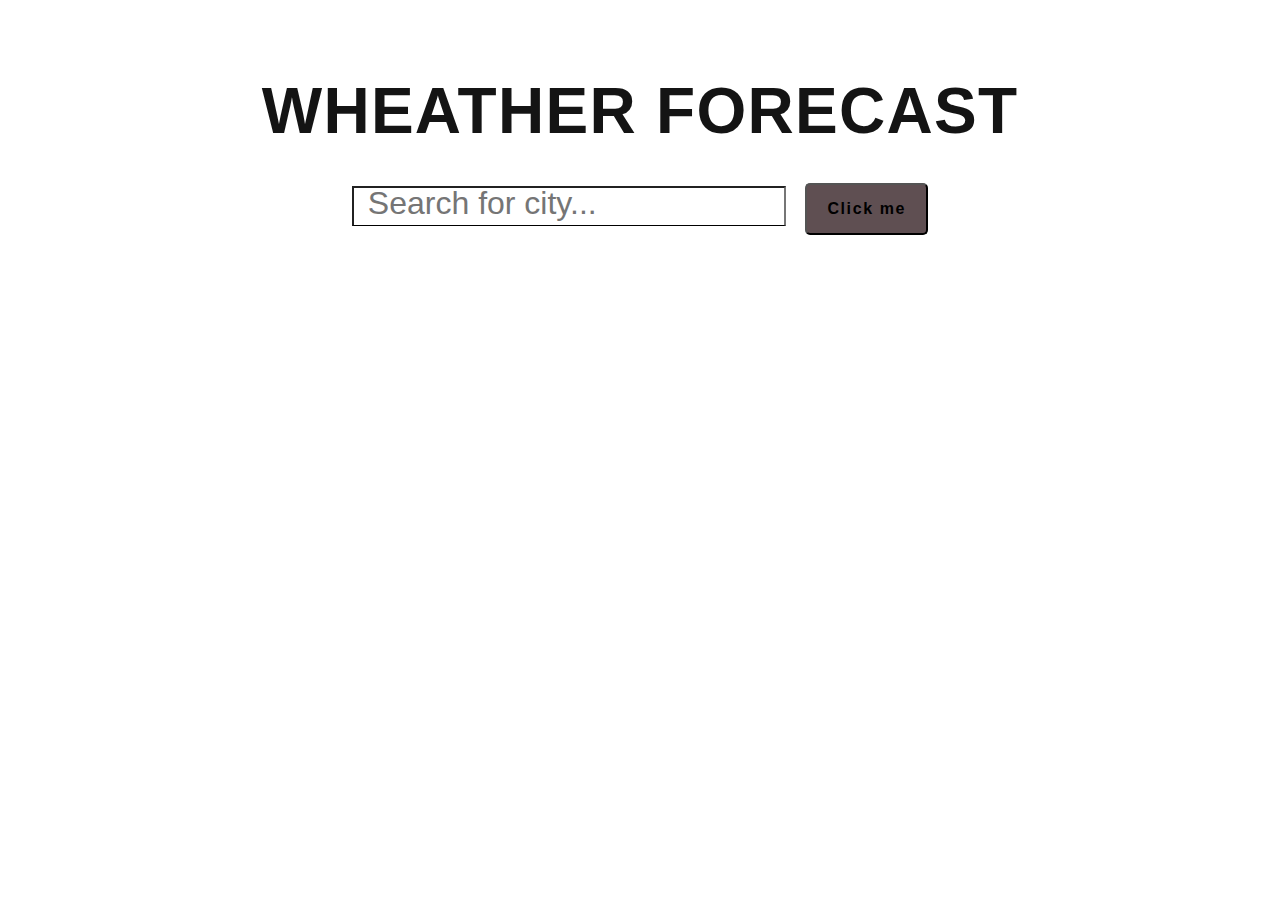
<file: Anna_M/index.html>
<!DOCTYPE html>
        <html lang="en">
        <head>
            <meta charset="UTF-8">
            <meta http-equiv="X-UA-Compatible" content="IE=edge">
            <meta name="viewport" content="width=device-width, initial-scale=1.0">
            <title>Whether forecast </title>
            <link rel="stylesheet" href="./style.css">
            <link rel="icon" href="https://cdn-icons-png.flaticon.com/512/1779/1779940.png">
        </head>

        <body>
    <div class="part1">
        <h1 id="unit1"> WHEATHER FORECAST</h1>
    <form>
        <input type="text" id="cityinput" placeholder=" Search for city...">
        <button id="btn">Click me</button>
    </form>
    </div>
    <div class="cities"></div> 
    <div class="temp"></div>  
    <div class="error1"></div>

        <script src="./main.js"></script>
        </body>
        </html>
</file>
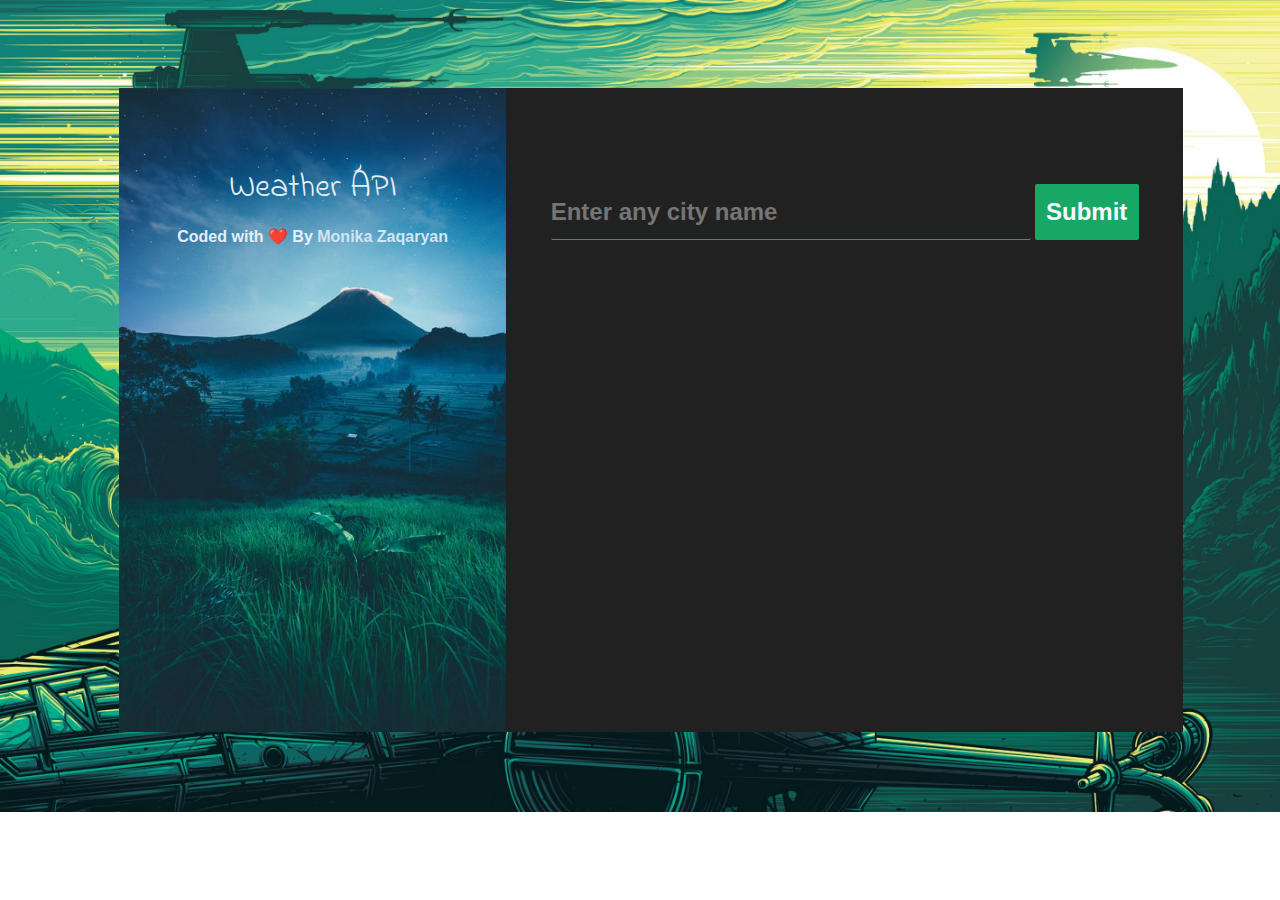
<file: Monika/index.html>
<!DOCTYPE html>
<html lang="en">
<head>
    <meta charset="UTF-8">
    <meta name="viewport" content="width=device-width, initial-scale=1.0">
    <title>Weather app</title>
    <link href="https://fonts.googleapis.com/css2?family=Indie+Flower&display=swap" rel="stylesheet">
    <link rel="stylesheet" href="./style.css">
    <link rel="stylesheet" href="https://stackpath.bootstrapcdn.com/bootstrap/4.5.2/css/bootstrap.min.css" integrity="sha384-JcKb8q3iqJ61gNV9KGb8thSsNjpSL0n8PARn9HuZOnIxN0hoP+VmmDGMN5t9UJ0Z" crossorigin="anonymous">
</head>
<body>
    <div class="container-fluid">
        <div class="row offset-sm-1">
            <!-- Header part -->
            <section class="header col-md-4 col-sm-10 ">
                <h1> Weather API</h1>
                <p>Coded with ❤ By <a href="https://github.com/monika4445" target="_blank">Monika Zaqaryan</a></p>
            </section>

            <section class="main col-md-7 col-sm-10  ">
            <!-- input section -->
            <section class="inputs">
                <input type="text" placeholder="Enter any city name" id="cityinput">
                <input type="submit" value="Submit" id="add">
            </section>

            <!-- Display section -->
            <section class="display">
                <div class="wrapper">
                    <h2 id="cityoutput"></h2>
                    <p id="description"></p>
                    <p id="temp"></p>
                    <p id="wind"></p>
                    <p id="visibility"></p>
                    <p id="humidity"></p>
                </div>
            </section>
            </section>
        </div>
    </div>

    <script type="text/javascript" src="./main.js"></script>
</body>
</html>
</file>
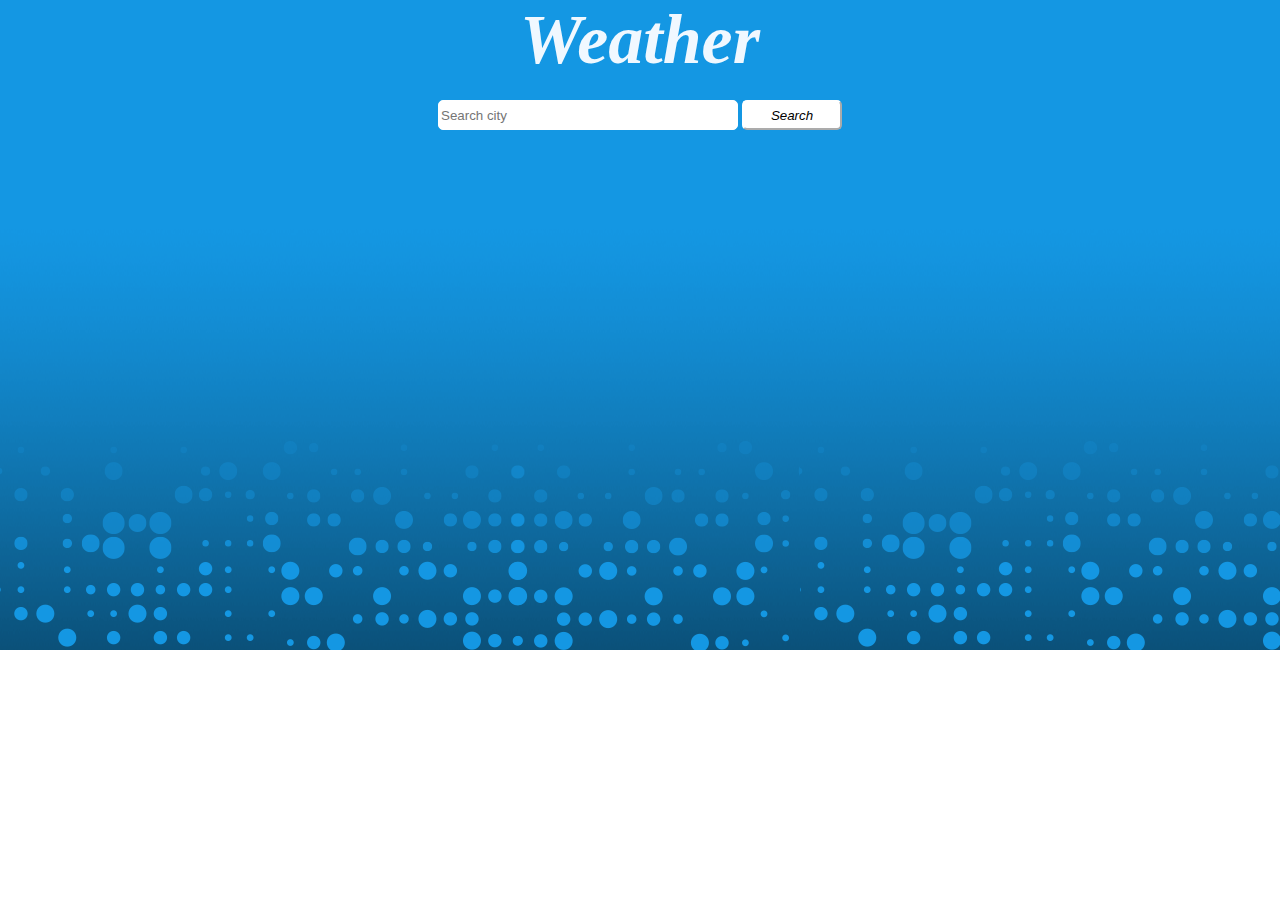
<file: zara/index.html>
<!DOCTYPE html>
<html lang="en">
<head>
    <meta charset="UTF-8">
    <meta http-equiv="X-UA-Compatible" content="IE=edge">
    <meta name="viewport" content="width=device-width, initial-scale=1.0">
    <title>Weather</title>
    <link rel="icon" type="image/x-icon" href="https://pics.freeicons.io/uploads/icons/png/2253989991600621649-512.png">
    <link rel = "stylesheet" href = "style.css">
</head>
<body>
    <div class = "wrapper">
        <div class = "header">
            <h1>Weather</h1>
        </div>
        <div class = "input">
            <form>
                <input type = "text" placeholder = "Search city" id = "input">
                <button>Search</button>
            </form>
        </div>
        <div class = "show"></div>
    </div>
    <div id="myModal" class="modal">

        <!-- Modal content -->
        <div class="modal-content">
          <p class = "modal-p"></p>
        </div>
      
      </div>
    <script src = "main.js"></script>
</body>
</html>
</file>
<file: Anna_M/style.css>
* {
    margin: 0;
    padding: 0;
    box-sizing: border-box;
    font-weight: normal;
  }
  body {
    font: 1rem/1.3 "Roboto", sans-serif;
    background: var(--bg_main);
    color: var(--text_dark);
    padding: 70px;
  }
  :root {
      --text_light: rgb(31, 30, 30);
      --text_med: #53627c;
      --text_dark: #141414;
      --red: #5f4f52;
      --darkred: #af5f6b;
      --orange: #ff8c00;
      background-image: url(https://media.istockphoto.com/id/475234788/vector/weather-paper-signs-on-blue-background.jpg?s=612x612&w=0&k=20&c=4ffuGh_CI7t6eq3UDzhd1zy4TJjuS5UbsGw3pDkYm5o=);
      background-size: cover;
    }
    h1{
      color: inherit;
      text-decoration: none;
      font-weight: bold;
      font-size: 4rem;
      letter-spacing: 0.02em;
      padding: 0 0 30px 0;
    }
    .part1{
    text-align: center;
    }
  .part1  #btn  {
      cursor: pointer;
    }
    .part1    #btn {
      font-size: 1rem;
      font-weight: bold;
      letter-spacing: 0.1em;
      padding: 15px 20px;
      margin-left: 15px;
      border-radius: 5px;
      background: var(--red);
      transition: background 0.3s ease-in-out;
    }
    .part1  #btn:hover {
      background: var(--darkred);
    }
    input #cityinput {
      border: none;
      background: none;
      outline: none;
      color: inherit;
    }
    .container {
      width: 100%;
      max-width: 1200px;
      margin: 0 auto;
      padding: 0 15px;
      display: grid;
      column-gap: 50px;
    }
    .part1 #cityinput  {
      font-size: 2rem;
      height: 40px;
      padding: 5px 5px 10px;
      border-bottom: 1px solid;
    } 
    .part1 #cityinput:hover{
      color: currentColor; 
      align-items: center;
    } 

    
  .item{
    width: 200px;
    height: 200px;
    background-color:white;
    /* border: 2px solid #504a4a; */
   margin: 20px;
   display: inline-block;
   box-shadow: rgba(165, 90, 90, 0.25) 0px 30px 60px -12px inset, rgba(151, 88, 88, 0.3) 0px 18px 36px -18px inset;
   text-align: center;
   border-radius: 25px;

  }
  .error1{
    color: red;
    font-size: 20px;
    font-style: var(--text_dark);
    text-align: center;
  background-color: white;
  }
</file>
<file: Monika/style.css>
* {
    margin: 0;
    padding: 0;
    box-sizing: border-box;
}

/* background */
.container-fluid{
    background-image: url(./img/bg7.jpg);
    background-size: cover;
    height: auto;
}

.row{
    padding-top: 5.5rem;
    padding-bottom: 5rem;
    
}
/* header */
.header {
    background-image: url(./img/header.jpg);
    background-size: cover;
    background-position: relative;
    color: rgb(12, 11, 6);
    text-align: center;
    padding: 5rem;
}

.header h1 {
    font-weight: 500;
    font-size: 34px;
    font-family: 'Indie Flower', cursive;
    color: #e4eff7;
}
.header p {
    margin-top: 1rem;
    font-weight: 600;
    font-size: 1.5 rem;
    color: #e4eff7;
}

a:hover, a:visited, a:link, a:active{
    text-decoration: none;
    color: #d0e5f5;
}
.main {
    background-color: #212121;
}

/* --------------------------------input section */
.inputs {
    padding: 6rem 0 2rem 0;
    text-align: center;
    display: flex;
    justify-content: center;

}

.inputs input[type="text"] {
    height: 3.5rem;
    width: 30rem;
    background: #212121;
    font-weight: bold;
    font-size: 1.5rem;
    border: none;
    background-color: transparent;
    border-bottom: solid 1px #16a864;
    color: #16a864;
    border-radius: 2px;
    margin-right:4px ;
    
}
.inputs input[type="submit"] {
    height: 3.5rem;
    width: 6.5rem;
    background: #16a864;
    font-weight: bold;
    color: ghostwhite;
    font-size: 1.5rem;
    border: none;
    border-radius: 2px;
}
/* display */
.display {
    text-align: center;
    color: #16a864;
}
.wrapper {
    margin: 0 9rem;
    width: 50%;
    background-color: #212121;
    height: 40vh;
    margin: 50px auto;
    border-radius: 2px;
}

.wrapper h2{
    padding: 5px 0;
    text-align: center;
  }
  .wrapper p{
    text-align: center;
    margin:10px 0;
    font-size:20px;
  }
</file>
<file: zara/style.css>
* {
    margin: 0;
    padding: 0;
    box-sizing: border-box;
}

.wrapper {
    display: flex;
    flex-direction: column;
    justify-content: center;
    align-items: center;
    width: 100%;
    background-image: url(sourses/resource-box-blue-pixels.png);
}

h1 {
    font-style: italic;
    color: aliceblue;
    font-size: 70px;
}

.input {
    margin-top: 20px;
}

.input input {
    width: 300px;
    border: 1px solid white;
    border-radius: 5px;
    height: 30px;
    padding: 2px;
}

button {
    border-radius: 5px;
    border-color: white;
    background-color: white;
    height: 30px;
    width: 100px;
    font-style: italic;
    cursor: pointer;
}

button:hover {
    font-weight: bolder;
}

.show {
    height: 500px;
    margin-top: 20px;
    display: grid;
    grid-template-columns: 1fr 1fr 1fr 1fr;
    grid-column-gap: 50px;
    grid-row-gap: 10px;
}

.item {
    background-color: aliceblue;
    border: 1px solid aliceblue;
    border-radius: 5px;
    width: 150px;
    height: 220px;
    padding: 10px;
}

p {
    margin-top: 5px;
    font-size: 30px;
    font-style: italic;
}

.second {
    font-size: 22px;
    color: gray;
    margin-top: -15px;
}

.modal {
    display: none;
    position: fixed;
    z-index: 1;
    left: 0;
    top: 0;
    width: 100%;
    height: 100%;
    overflow: auto;
    background-color: rgb(0,0,0);
    background-color: rgba(0,0,0,0.4);
  }
  
  .modal-content {
    background-color: rgba(102, 201, 254, 0.94);
    margin: 15% auto;
    padding: 10px;
    border: 1px solid rgb(102, 201, 254);
    border-radius: 5px;
    width: 50%;
    text-align: center;
  }

  .modal p {
    font-size: 15px;
  }
</file>
